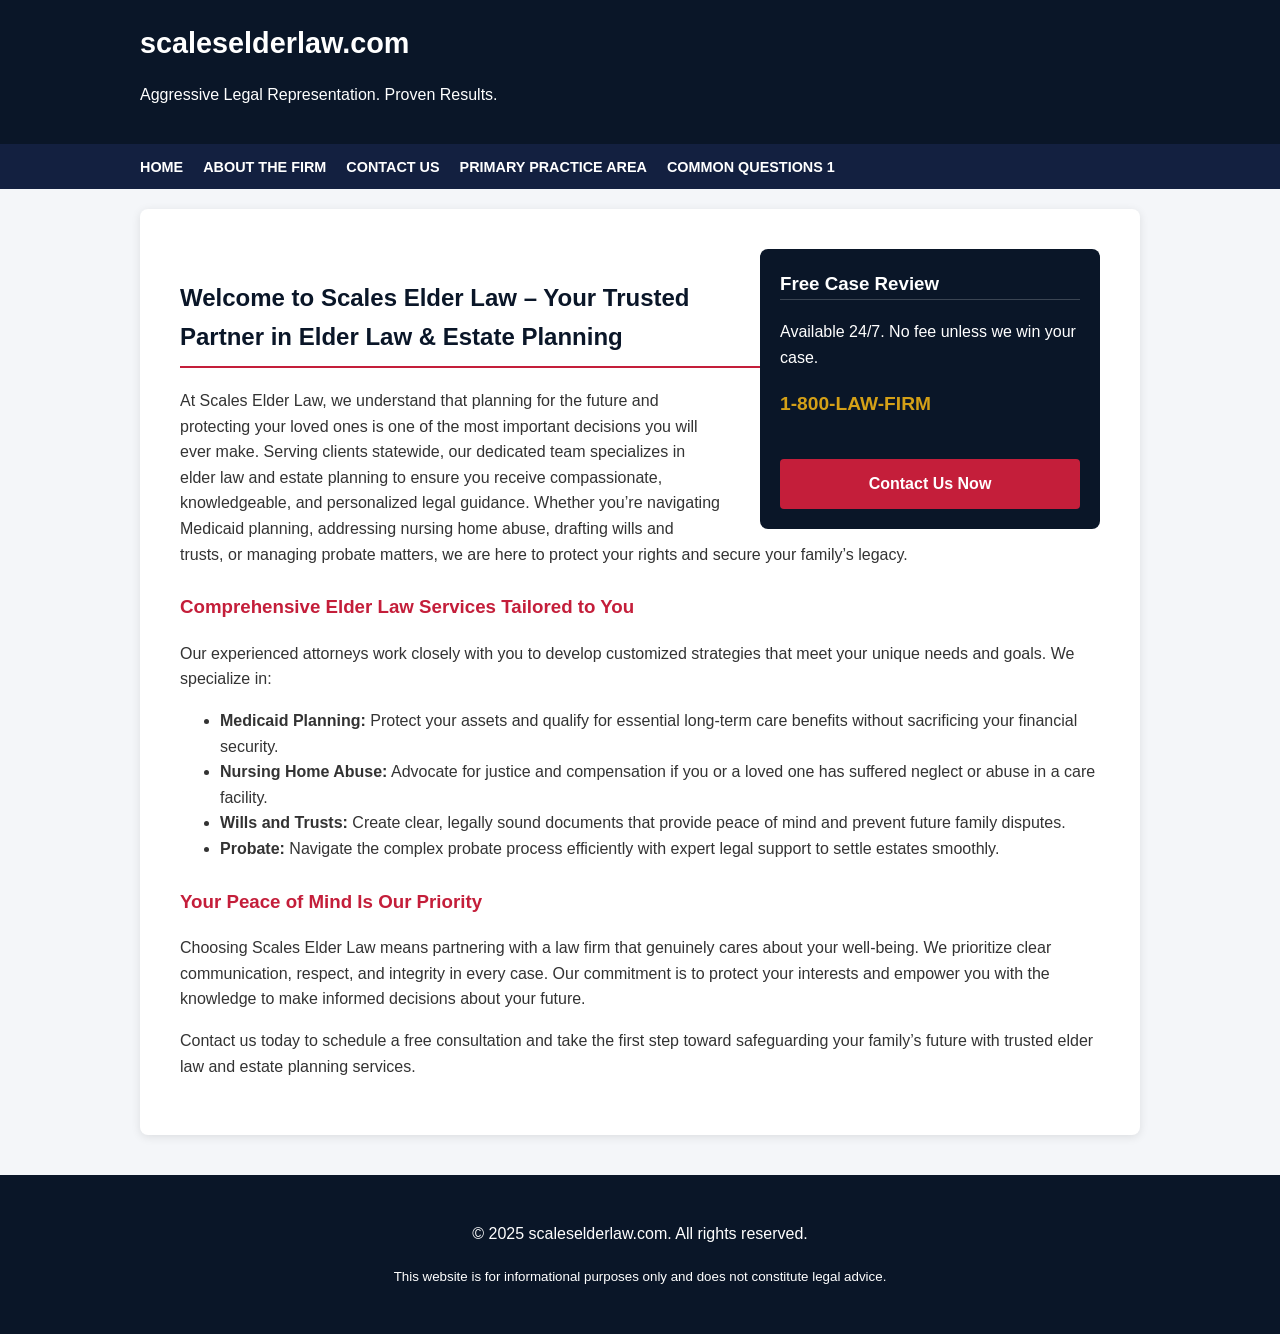
<file: index.html>
<!DOCTYPE html>
<html lang="en">
<head>
    <meta charset="UTF-8">
    <meta name="viewport" content="width=device-width, initial-scale=1.0">
    <title>Home | scaleselderlaw.com</title>
    <link rel="stylesheet" href="css/style.css">
</head>
<body>
    <header>
        <div class="container">
            <h1>scaleselderlaw.com</h1>
            <p>Aggressive Legal Representation. Proven Results.</p>
        </div>
    </header>
    <nav>
        <div class="container">
            <a href="index.html">Home</a><a href="about.html">About the Firm</a><a href="contact.html">Contact Us</a><a href="practice-area-1.html">Primary Practice Area</a><a href="faq-1.html">Common Questions 1</a>
        </div>
    </nav>
    <div class="container">
        <main>
            <div class="sidebar">
                <h3>Free Case Review</h3>
                <p>Available 24/7. No fee unless we win your case.</p>
                <p style="font-size: 1.2rem; font-weight: bold; color: #d4a017;">1-800-LAW-FIRM</p>
                <a href="contact.html" class="btn">Contact Us Now</a>
            </div>
            <h2>Welcome to Scales Elder Law – Your Trusted Partner in Elder Law & Estate Planning</h2>
<p>At Scales Elder Law, we understand that planning for the future and protecting your loved ones is one of the most important decisions you will ever make. Serving clients statewide, our dedicated team specializes in elder law and estate planning to ensure you receive compassionate, knowledgeable, and personalized legal guidance. Whether you’re navigating Medicaid planning, addressing nursing home abuse, drafting wills and trusts, or managing probate matters, we are here to protect your rights and secure your family’s legacy.</p>

<h3>Comprehensive Elder Law Services Tailored to You</h3>
<p>Our experienced attorneys work closely with you to develop customized strategies that meet your unique needs and goals. We specialize in:</p>
<ul>
  <li><strong>Medicaid Planning:</strong> Protect your assets and qualify for essential long-term care benefits without sacrificing your financial security.</li>
  <li><strong>Nursing Home Abuse:</strong> Advocate for justice and compensation if you or a loved one has suffered neglect or abuse in a care facility.</li>
  <li><strong>Wills and Trusts:</strong> Create clear, legally sound documents that provide peace of mind and prevent future family disputes.</li>
  <li><strong>Probate:</strong> Navigate the complex probate process efficiently with expert legal support to settle estates smoothly.</li>
</ul>

<h3>Your Peace of Mind Is Our Priority</h3>
<p>Choosing Scales Elder Law means partnering with a law firm that genuinely cares about your well-being. We prioritize clear communication, respect, and integrity in every case. Our commitment is to protect your interests and empower you with the knowledge to make informed decisions about your future.</p>

<p>Contact us today to schedule a free consultation and take the first step toward safeguarding your family’s future with trusted elder law and estate planning services.</p>
            <div style="clear: both;"></div>
        </main>
    </div>
    <footer>
        <div class="container">
            <p>&copy; 2025 scaleselderlaw.com. All rights reserved.</p>
            <p><small>This website is for informational purposes only and does not constitute legal advice.</small></p>
        </div>
    </footer>
</body>
</html>
</file>
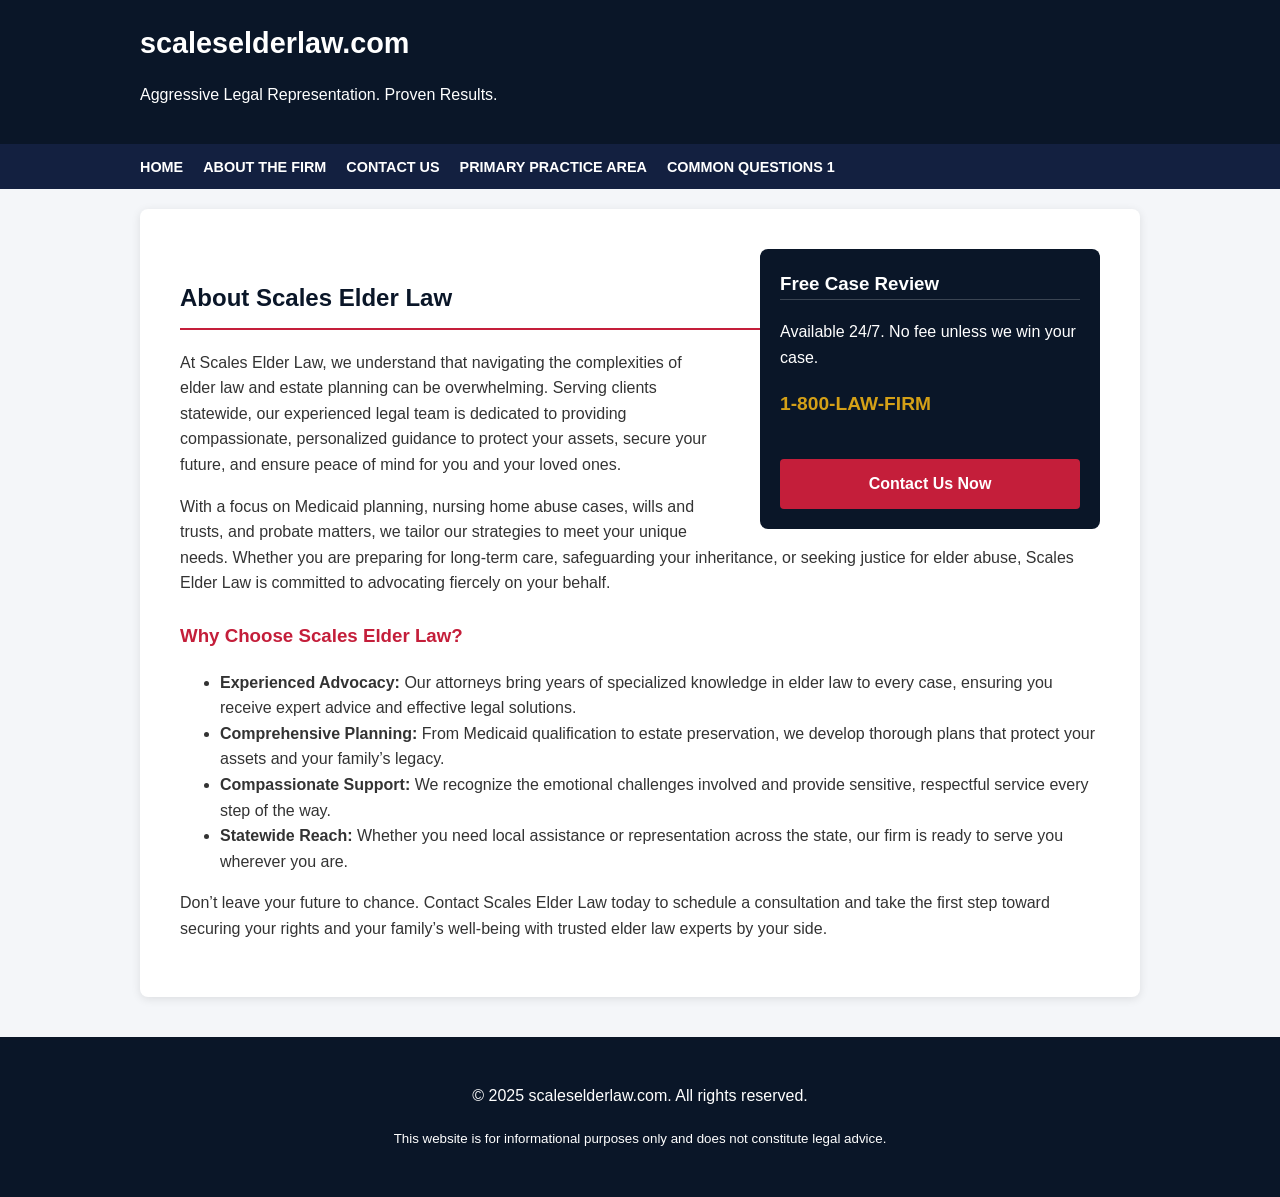
<file: about.html>
<!DOCTYPE html>
<html lang="en">
<head>
    <meta charset="UTF-8">
    <meta name="viewport" content="width=device-width, initial-scale=1.0">
    <title>About the Firm | scaleselderlaw.com</title>
    <link rel="stylesheet" href="css/style.css">
</head>
<body>
    <header>
        <div class="container">
            <h1>scaleselderlaw.com</h1>
            <p>Aggressive Legal Representation. Proven Results.</p>
        </div>
    </header>
    <nav>
        <div class="container">
            <a href="index.html">Home</a><a href="about.html">About the Firm</a><a href="contact.html">Contact Us</a><a href="practice-area-1.html">Primary Practice Area</a><a href="faq-1.html">Common Questions 1</a>
        </div>
    </nav>
    <div class="container">
        <main>
            <div class="sidebar">
                <h3>Free Case Review</h3>
                <p>Available 24/7. No fee unless we win your case.</p>
                <p style="font-size: 1.2rem; font-weight: bold; color: #d4a017;">1-800-LAW-FIRM</p>
                <a href="contact.html" class="btn">Contact Us Now</a>
            </div>
            <h2>About Scales Elder Law</h2>
<p>At Scales Elder Law, we understand that navigating the complexities of elder law and estate planning can be overwhelming. Serving clients statewide, our experienced legal team is dedicated to providing compassionate, personalized guidance to protect your assets, secure your future, and ensure peace of mind for you and your loved ones.</p>
<p>With a focus on Medicaid planning, nursing home abuse cases, wills and trusts, and probate matters, we tailor our strategies to meet your unique needs. Whether you are preparing for long-term care, safeguarding your inheritance, or seeking justice for elder abuse, Scales Elder Law is committed to advocating fiercely on your behalf.</p>
<h3>Why Choose Scales Elder Law?</h3>
<ul>
  <li><strong>Experienced Advocacy:</strong> Our attorneys bring years of specialized knowledge in elder law to every case, ensuring you receive expert advice and effective legal solutions.</li>
  <li><strong>Comprehensive Planning:</strong> From Medicaid qualification to estate preservation, we develop thorough plans that protect your assets and your family’s legacy.</li>
  <li><strong>Compassionate Support:</strong> We recognize the emotional challenges involved and provide sensitive, respectful service every step of the way.</li>
  <li><strong>Statewide Reach:</strong> Whether you need local assistance or representation across the state, our firm is ready to serve you wherever you are.</li>
</ul>
<p>Don’t leave your future to chance. Contact Scales Elder Law today to schedule a consultation and take the first step toward securing your rights and your family’s well-being with trusted elder law experts by your side.</p>
            <div style="clear: both;"></div>
        </main>
    </div>
    <footer>
        <div class="container">
            <p>&copy; 2025 scaleselderlaw.com. All rights reserved.</p>
            <p><small>This website is for informational purposes only and does not constitute legal advice.</small></p>
        </div>
    </footer>
</body>
</html>
</file>
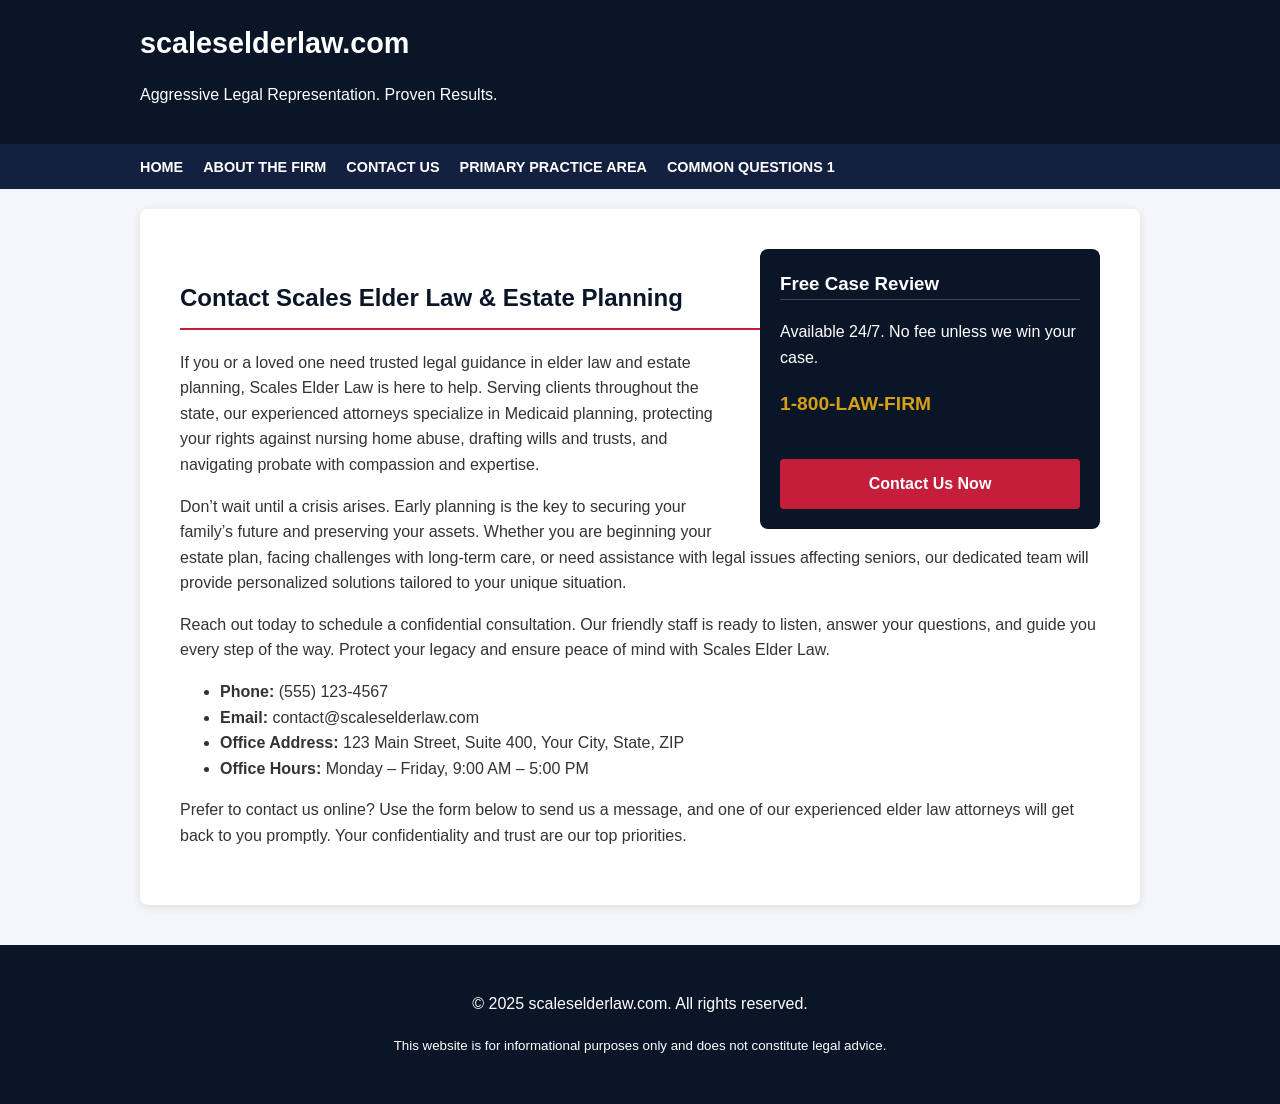
<file: contact.html>
<!DOCTYPE html>
<html lang="en">
<head>
    <meta charset="UTF-8">
    <meta name="viewport" content="width=device-width, initial-scale=1.0">
    <title>Contact Us | scaleselderlaw.com</title>
    <link rel="stylesheet" href="css/style.css">
</head>
<body>
    <header>
        <div class="container">
            <h1>scaleselderlaw.com</h1>
            <p>Aggressive Legal Representation. Proven Results.</p>
        </div>
    </header>
    <nav>
        <div class="container">
            <a href="index.html">Home</a><a href="about.html">About the Firm</a><a href="contact.html">Contact Us</a><a href="practice-area-1.html">Primary Practice Area</a><a href="faq-1.html">Common Questions 1</a>
        </div>
    </nav>
    <div class="container">
        <main>
            <div class="sidebar">
                <h3>Free Case Review</h3>
                <p>Available 24/7. No fee unless we win your case.</p>
                <p style="font-size: 1.2rem; font-weight: bold; color: #d4a017;">1-800-LAW-FIRM</p>
                <a href="contact.html" class="btn">Contact Us Now</a>
            </div>
            <h2>Contact Scales Elder Law & Estate Planning</h2>
<p>If you or a loved one need trusted legal guidance in elder law and estate planning, Scales Elder Law is here to help. Serving clients throughout the state, our experienced attorneys specialize in Medicaid planning, protecting your rights against nursing home abuse, drafting wills and trusts, and navigating probate with compassion and expertise.</p>
<p>Don’t wait until a crisis arises. Early planning is the key to securing your family’s future and preserving your assets. Whether you are beginning your estate plan, facing challenges with long-term care, or need assistance with legal issues affecting seniors, our dedicated team will provide personalized solutions tailored to your unique situation.</p>
<p>Reach out today to schedule a confidential consultation. Our friendly staff is ready to listen, answer your questions, and guide you every step of the way. Protect your legacy and ensure peace of mind with Scales Elder Law.</p>
<ul>
  <li><strong>Phone:</strong> (555) 123-4567</li>
  <li><strong>Email:</strong> contact@scaleselderlaw.com</li>
  <li><strong>Office Address:</strong> 123 Main Street, Suite 400, Your City, State, ZIP</li>
  <li><strong>Office Hours:</strong> Monday – Friday, 9:00 AM – 5:00 PM</li>
</ul>
<p>Prefer to contact us online? Use the form below to send us a message, and one of our experienced elder law attorneys will get back to you promptly. Your confidentiality and trust are our top priorities.</p>
            <div style="clear: both;"></div>
        </main>
    </div>
    <footer>
        <div class="container">
            <p>&copy; 2025 scaleselderlaw.com. All rights reserved.</p>
            <p><small>This website is for informational purposes only and does not constitute legal advice.</small></p>
        </div>
    </footer>
</body>
</html>
</file>
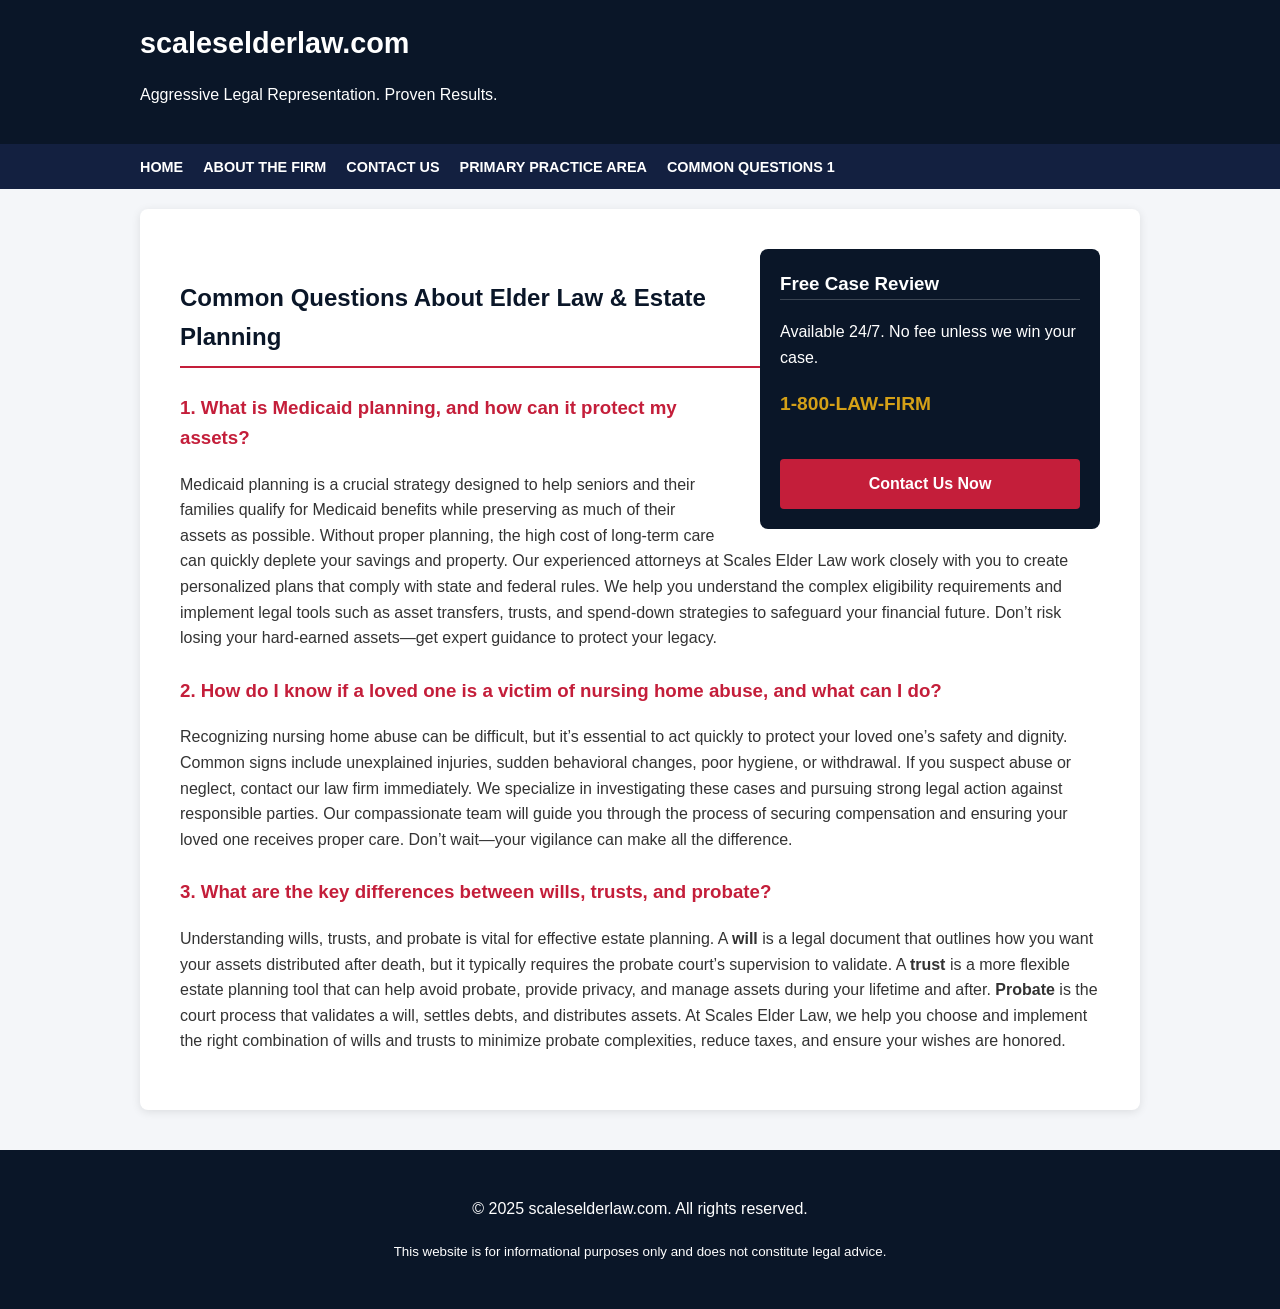
<file: faq-1.html>
<!DOCTYPE html>
<html lang="en">
<head>
    <meta charset="UTF-8">
    <meta name="viewport" content="width=device-width, initial-scale=1.0">
    <title>Common Questions 1 | scaleselderlaw.com</title>
    <link rel="stylesheet" href="css/style.css">
</head>
<body>
    <header>
        <div class="container">
            <h1>scaleselderlaw.com</h1>
            <p>Aggressive Legal Representation. Proven Results.</p>
        </div>
    </header>
    <nav>
        <div class="container">
            <a href="index.html">Home</a><a href="about.html">About the Firm</a><a href="contact.html">Contact Us</a><a href="practice-area-1.html">Primary Practice Area</a><a href="faq-1.html">Common Questions 1</a>
        </div>
    </nav>
    <div class="container">
        <main>
            <div class="sidebar">
                <h3>Free Case Review</h3>
                <p>Available 24/7. No fee unless we win your case.</p>
                <p style="font-size: 1.2rem; font-weight: bold; color: #d4a017;">1-800-LAW-FIRM</p>
                <a href="contact.html" class="btn">Contact Us Now</a>
            </div>
            <h2>Common Questions About Elder Law & Estate Planning</h2>

<h3>1. What is Medicaid planning, and how can it protect my assets?</h3>
<p>Medicaid planning is a crucial strategy designed to help seniors and their families qualify for Medicaid benefits while preserving as much of their assets as possible. Without proper planning, the high cost of long-term care can quickly deplete your savings and property. Our experienced attorneys at Scales Elder Law work closely with you to create personalized plans that comply with state and federal rules. We help you understand the complex eligibility requirements and implement legal tools such as asset transfers, trusts, and spend-down strategies to safeguard your financial future. Don’t risk losing your hard-earned assets—get expert guidance to protect your legacy.</p>

<h3>2. How do I know if a loved one is a victim of nursing home abuse, and what can I do?</h3>
<p>Recognizing nursing home abuse can be difficult, but it’s essential to act quickly to protect your loved one’s safety and dignity. Common signs include unexplained injuries, sudden behavioral changes, poor hygiene, or withdrawal. If you suspect abuse or neglect, contact our law firm immediately. We specialize in investigating these cases and pursuing strong legal action against responsible parties. Our compassionate team will guide you through the process of securing compensation and ensuring your loved one receives proper care. Don’t wait—your vigilance can make all the difference.</p>

<h3>3. What are the key differences between wills, trusts, and probate?</h3>
<p>Understanding wills, trusts, and probate is vital for effective estate planning. A <strong>will</strong> is a legal document that outlines how you want your assets distributed after death, but it typically requires the probate court’s supervision to validate. A <strong>trust</strong> is a more flexible estate planning tool that can help avoid probate, provide privacy, and manage assets during your lifetime and after. <strong>Probate</strong> is the court process that validates a will, settles debts, and distributes assets. At Scales Elder Law, we help you choose and implement the right combination of wills and trusts to minimize probate complexities, reduce taxes, and ensure your wishes are honored.</p>
            <div style="clear: both;"></div>
        </main>
    </div>
    <footer>
        <div class="container">
            <p>&copy; 2025 scaleselderlaw.com. All rights reserved.</p>
            <p><small>This website is for informational purposes only and does not constitute legal advice.</small></p>
        </div>
    </footer>
</body>
</html>
</file>
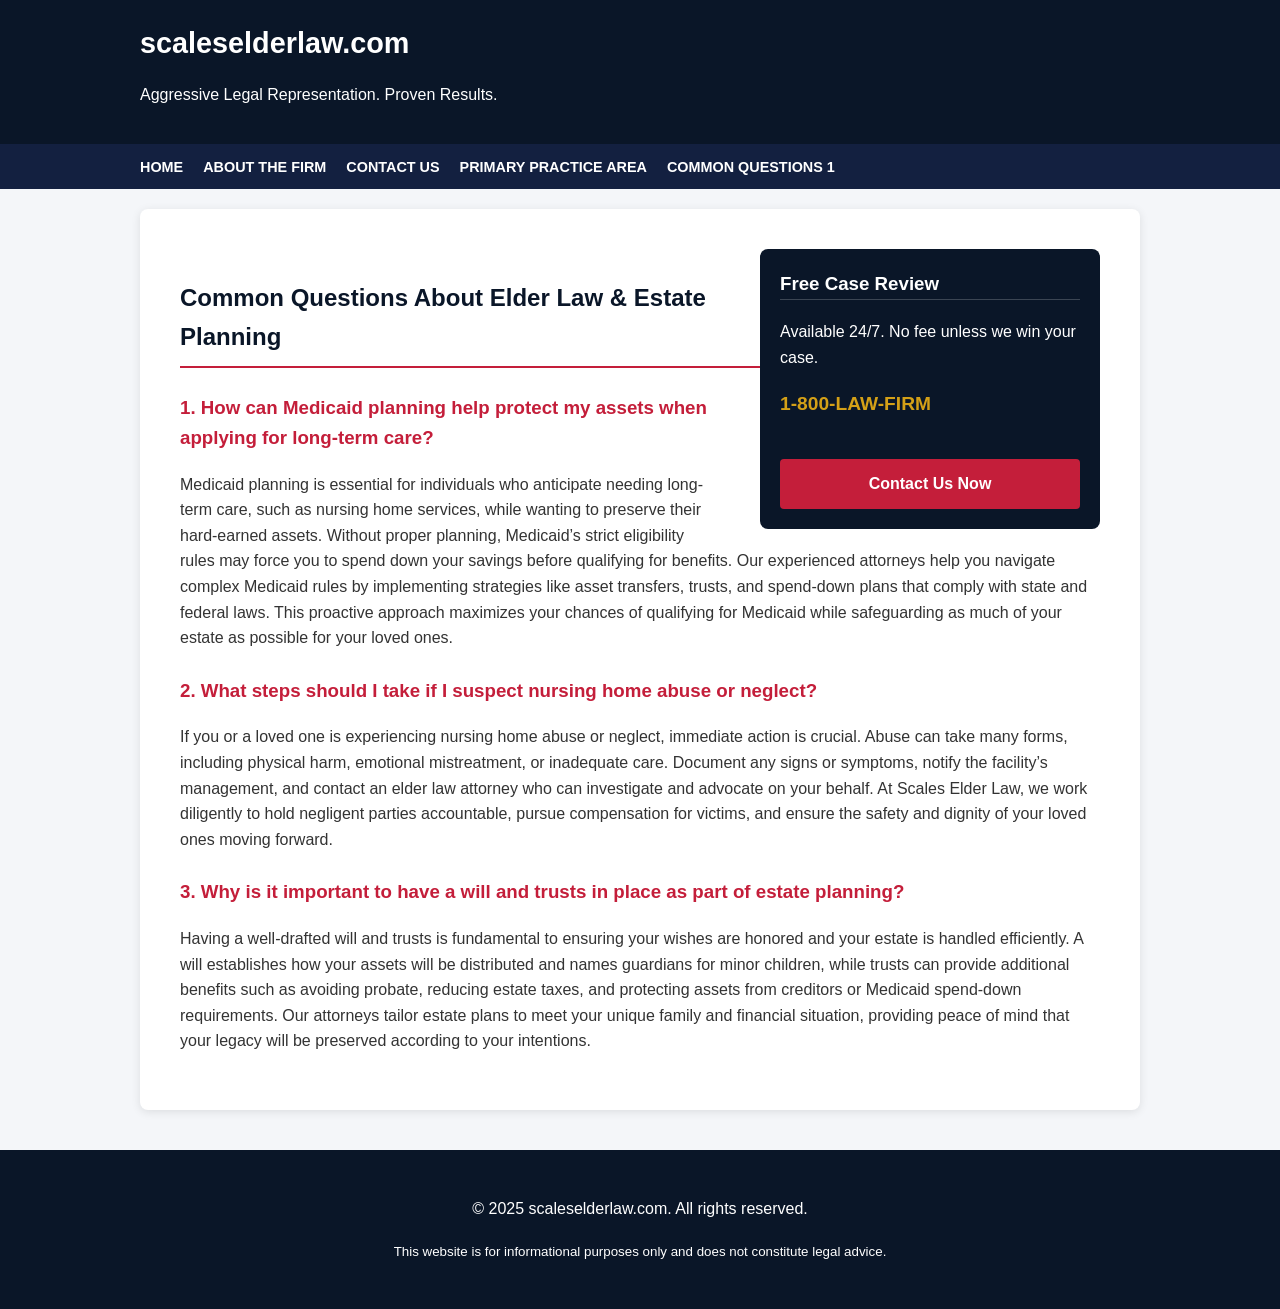
<file: faq-2.html>
<!DOCTYPE html>
<html lang="en">
<head>
    <meta charset="UTF-8">
    <meta name="viewport" content="width=device-width, initial-scale=1.0">
    <title>Common Questions 2 | scaleselderlaw.com</title>
    <link rel="stylesheet" href="css/style.css">
</head>
<body>
    <header>
        <div class="container">
            <h1>scaleselderlaw.com</h1>
            <p>Aggressive Legal Representation. Proven Results.</p>
        </div>
    </header>
    <nav>
        <div class="container">
            <a href="index.html">Home</a><a href="about.html">About the Firm</a><a href="contact.html">Contact Us</a><a href="practice-area-1.html">Primary Practice Area</a><a href="faq-1.html">Common Questions 1</a>
        </div>
    </nav>
    <div class="container">
        <main>
            <div class="sidebar">
                <h3>Free Case Review</h3>
                <p>Available 24/7. No fee unless we win your case.</p>
                <p style="font-size: 1.2rem; font-weight: bold; color: #d4a017;">1-800-LAW-FIRM</p>
                <a href="contact.html" class="btn">Contact Us Now</a>
            </div>
            <h2>Common Questions About Elder Law & Estate Planning</h2>

<h3>1. How can Medicaid planning help protect my assets when applying for long-term care?</h3>
<p>Medicaid planning is essential for individuals who anticipate needing long-term care, such as nursing home services, while wanting to preserve their hard-earned assets. Without proper planning, Medicaid’s strict eligibility rules may force you to spend down your savings before qualifying for benefits. Our experienced attorneys help you navigate complex Medicaid rules by implementing strategies like asset transfers, trusts, and spend-down plans that comply with state and federal laws. This proactive approach maximizes your chances of qualifying for Medicaid while safeguarding as much of your estate as possible for your loved ones.</p>

<h3>2. What steps should I take if I suspect nursing home abuse or neglect?</h3>
<p>If you or a loved one is experiencing nursing home abuse or neglect, immediate action is crucial. Abuse can take many forms, including physical harm, emotional mistreatment, or inadequate care. Document any signs or symptoms, notify the facility’s management, and contact an elder law attorney who can investigate and advocate on your behalf. At Scales Elder Law, we work diligently to hold negligent parties accountable, pursue compensation for victims, and ensure the safety and dignity of your loved ones moving forward.</p>

<h3>3. Why is it important to have a will and trusts in place as part of estate planning?</h3>
<p>Having a well-drafted will and trusts is fundamental to ensuring your wishes are honored and your estate is handled efficiently. A will establishes how your assets will be distributed and names guardians for minor children, while trusts can provide additional benefits such as avoiding probate, reducing estate taxes, and protecting assets from creditors or Medicaid spend-down requirements. Our attorneys tailor estate plans to meet your unique family and financial situation, providing peace of mind that your legacy will be preserved according to your intentions.</p>
            <div style="clear: both;"></div>
        </main>
    </div>
    <footer>
        <div class="container">
            <p>&copy; 2025 scaleselderlaw.com. All rights reserved.</p>
            <p><small>This website is for informational purposes only and does not constitute legal advice.</small></p>
        </div>
    </footer>
</body>
</html>
</file>
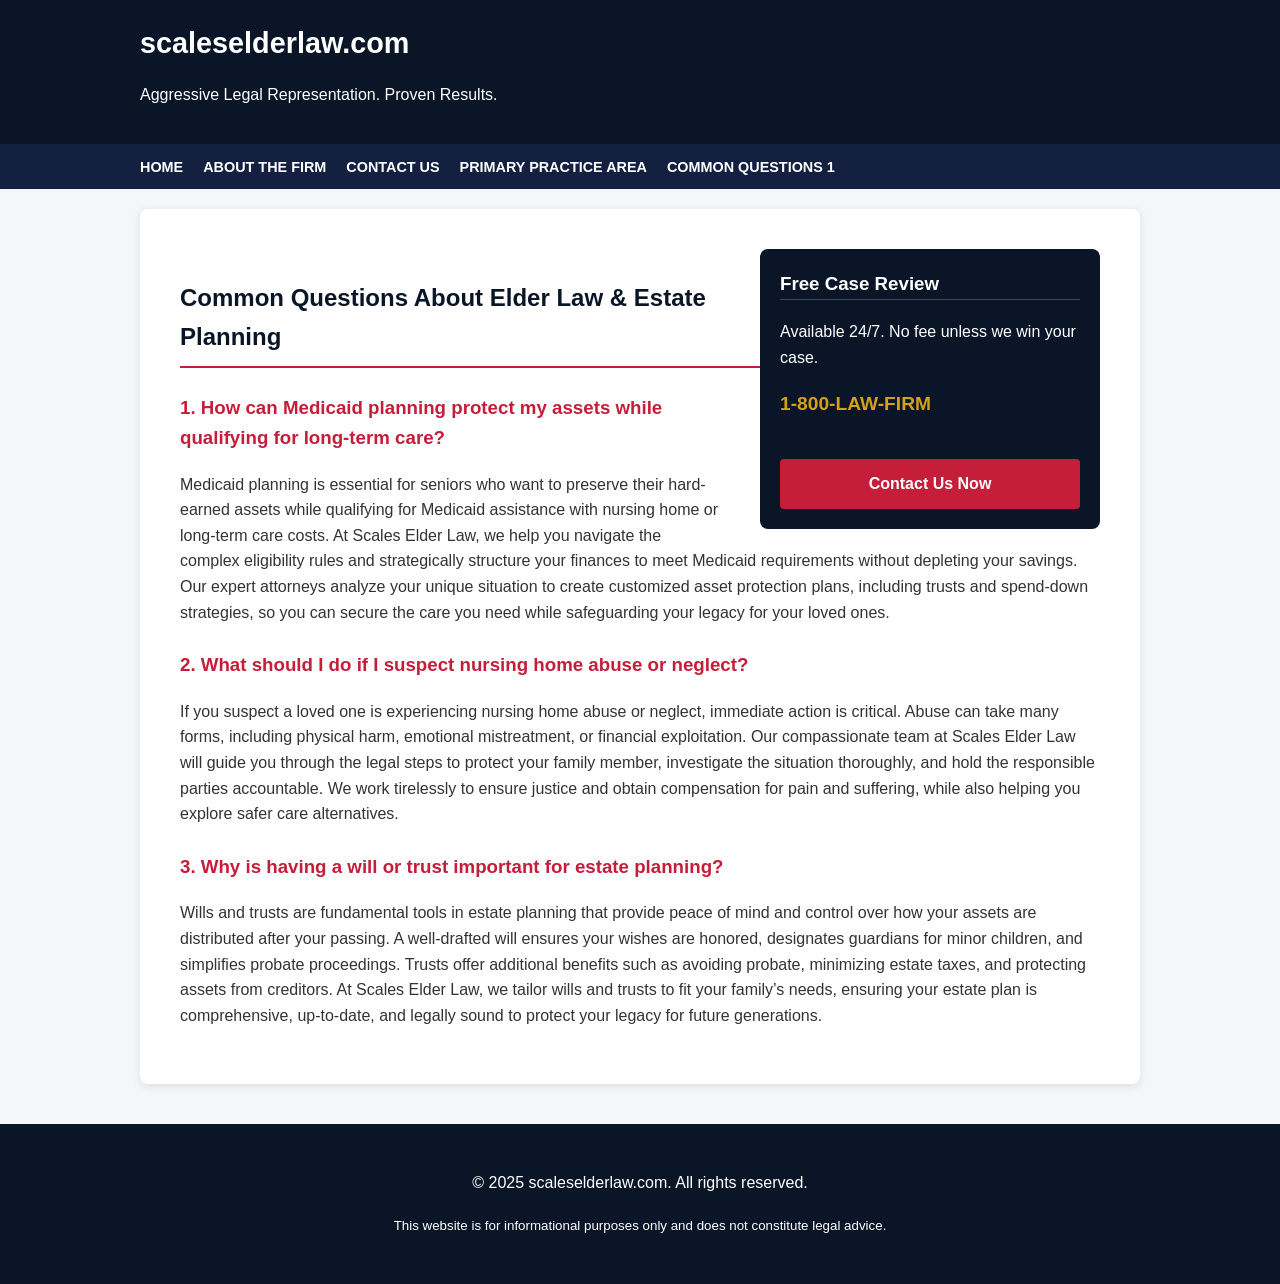
<file: faq-3.html>
<!DOCTYPE html>
<html lang="en">
<head>
    <meta charset="UTF-8">
    <meta name="viewport" content="width=device-width, initial-scale=1.0">
    <title>Common Questions 3 | scaleselderlaw.com</title>
    <link rel="stylesheet" href="css/style.css">
</head>
<body>
    <header>
        <div class="container">
            <h1>scaleselderlaw.com</h1>
            <p>Aggressive Legal Representation. Proven Results.</p>
        </div>
    </header>
    <nav>
        <div class="container">
            <a href="index.html">Home</a><a href="about.html">About the Firm</a><a href="contact.html">Contact Us</a><a href="practice-area-1.html">Primary Practice Area</a><a href="faq-1.html">Common Questions 1</a>
        </div>
    </nav>
    <div class="container">
        <main>
            <div class="sidebar">
                <h3>Free Case Review</h3>
                <p>Available 24/7. No fee unless we win your case.</p>
                <p style="font-size: 1.2rem; font-weight: bold; color: #d4a017;">1-800-LAW-FIRM</p>
                <a href="contact.html" class="btn">Contact Us Now</a>
            </div>
            <h2>Common Questions About Elder Law & Estate Planning</h2>

<h3>1. How can Medicaid planning protect my assets while qualifying for long-term care?</h3>
<p>Medicaid planning is essential for seniors who want to preserve their hard-earned assets while qualifying for Medicaid assistance with nursing home or long-term care costs. At Scales Elder Law, we help you navigate the complex eligibility rules and strategically structure your finances to meet Medicaid requirements without depleting your savings. Our expert attorneys analyze your unique situation to create customized asset protection plans, including trusts and spend-down strategies, so you can secure the care you need while safeguarding your legacy for your loved ones.</p>

<h3>2. What should I do if I suspect nursing home abuse or neglect?</h3>
<p>If you suspect a loved one is experiencing nursing home abuse or neglect, immediate action is critical. Abuse can take many forms, including physical harm, emotional mistreatment, or financial exploitation. Our compassionate team at Scales Elder Law will guide you through the legal steps to protect your family member, investigate the situation thoroughly, and hold the responsible parties accountable. We work tirelessly to ensure justice and obtain compensation for pain and suffering, while also helping you explore safer care alternatives.</p>

<h3>3. Why is having a will or trust important for estate planning?</h3>
<p>Wills and trusts are fundamental tools in estate planning that provide peace of mind and control over how your assets are distributed after your passing. A well-drafted will ensures your wishes are honored, designates guardians for minor children, and simplifies probate proceedings. Trusts offer additional benefits such as avoiding probate, minimizing estate taxes, and protecting assets from creditors. At Scales Elder Law, we tailor wills and trusts to fit your family’s needs, ensuring your estate plan is comprehensive, up-to-date, and legally sound to protect your legacy for future generations.</p>
            <div style="clear: both;"></div>
        </main>
    </div>
    <footer>
        <div class="container">
            <p>&copy; 2025 scaleselderlaw.com. All rights reserved.</p>
            <p><small>This website is for informational purposes only and does not constitute legal advice.</small></p>
        </div>
    </footer>
</body>
</html>
</file>
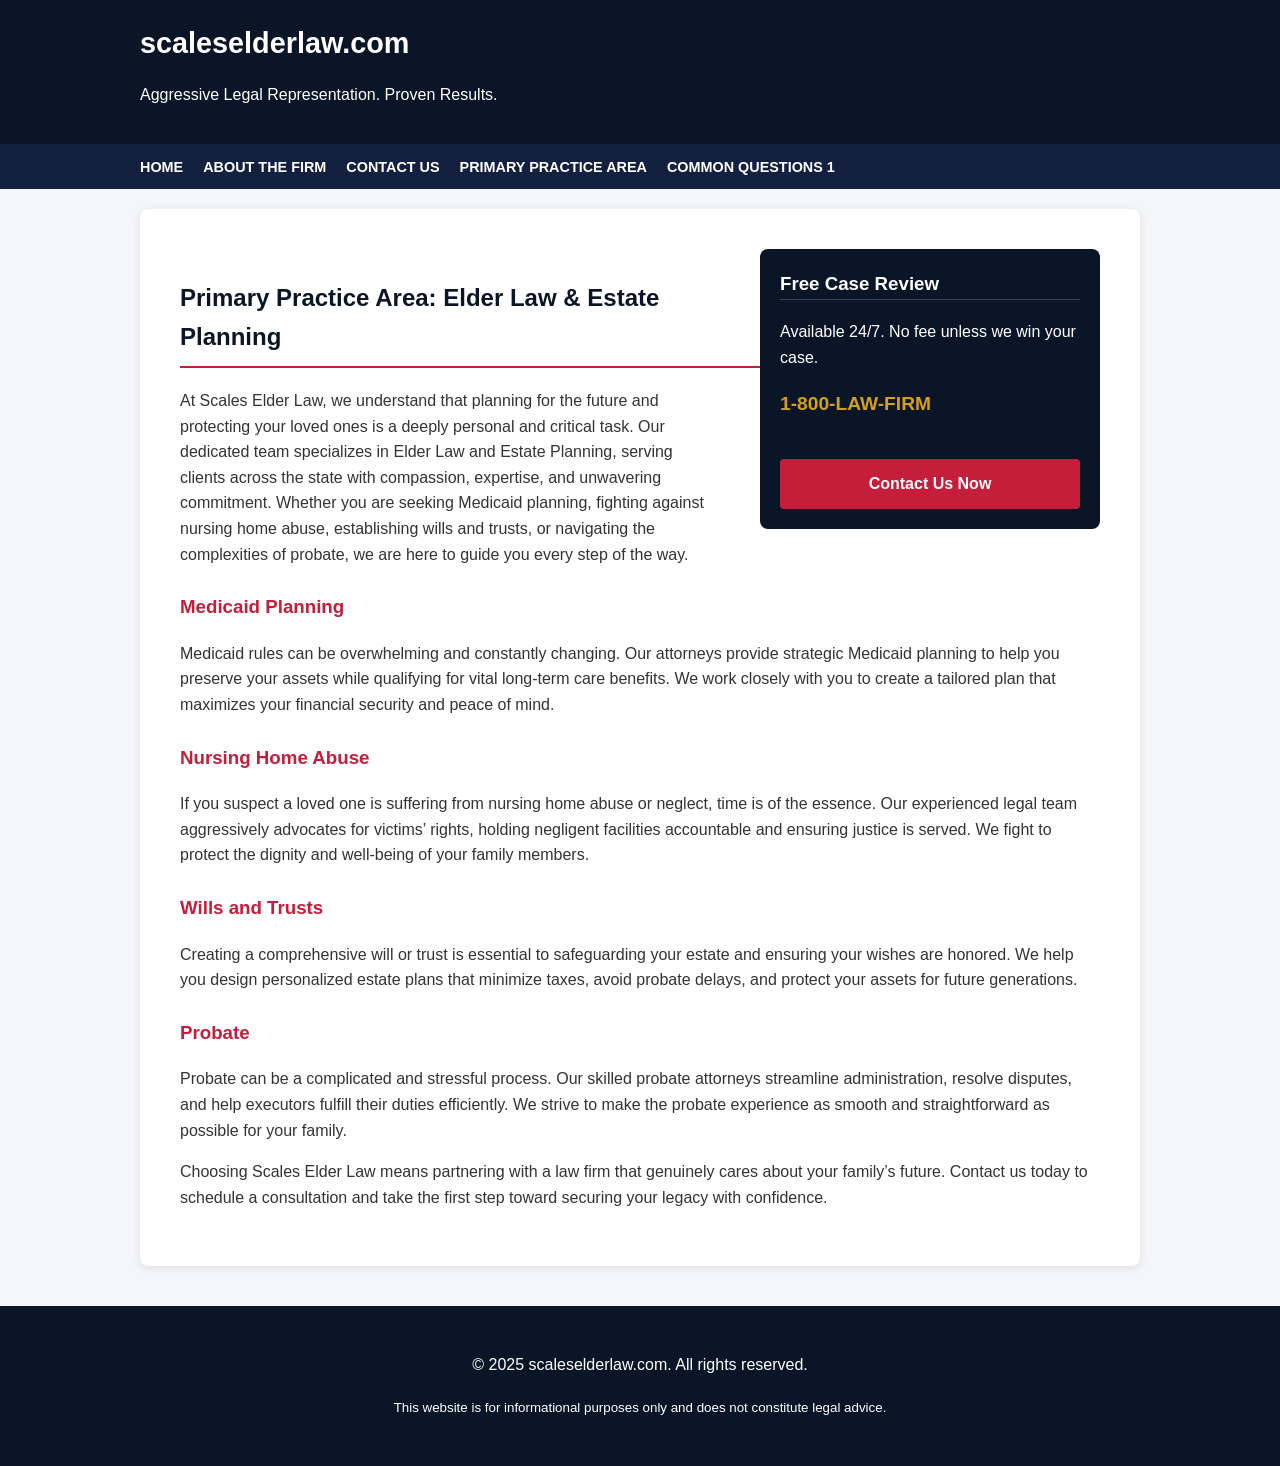
<file: practice-area-1.html>
<!DOCTYPE html>
<html lang="en">
<head>
    <meta charset="UTF-8">
    <meta name="viewport" content="width=device-width, initial-scale=1.0">
    <title>Primary Practice Area | scaleselderlaw.com</title>
    <link rel="stylesheet" href="css/style.css">
</head>
<body>
    <header>
        <div class="container">
            <h1>scaleselderlaw.com</h1>
            <p>Aggressive Legal Representation. Proven Results.</p>
        </div>
    </header>
    <nav>
        <div class="container">
            <a href="index.html">Home</a><a href="about.html">About the Firm</a><a href="contact.html">Contact Us</a><a href="practice-area-1.html">Primary Practice Area</a><a href="faq-1.html">Common Questions 1</a>
        </div>
    </nav>
    <div class="container">
        <main>
            <div class="sidebar">
                <h3>Free Case Review</h3>
                <p>Available 24/7. No fee unless we win your case.</p>
                <p style="font-size: 1.2rem; font-weight: bold; color: #d4a017;">1-800-LAW-FIRM</p>
                <a href="contact.html" class="btn">Contact Us Now</a>
            </div>
            <h2>Primary Practice Area: Elder Law & Estate Planning</h2>
<p>At Scales Elder Law, we understand that planning for the future and protecting your loved ones is a deeply personal and critical task. Our dedicated team specializes in Elder Law and Estate Planning, serving clients across the state with compassion, expertise, and unwavering commitment. Whether you are seeking Medicaid planning, fighting against nursing home abuse, establishing wills and trusts, or navigating the complexities of probate, we are here to guide you every step of the way.</p>
<h3>Medicaid Planning</h3>
<p>Medicaid rules can be overwhelming and constantly changing. Our attorneys provide strategic Medicaid planning to help you preserve your assets while qualifying for vital long-term care benefits. We work closely with you to create a tailored plan that maximizes your financial security and peace of mind.</p>
<h3>Nursing Home Abuse</h3>
<p>If you suspect a loved one is suffering from nursing home abuse or neglect, time is of the essence. Our experienced legal team aggressively advocates for victims’ rights, holding negligent facilities accountable and ensuring justice is served. We fight to protect the dignity and well-being of your family members.</p>
<h3>Wills and Trusts</h3>
<p>Creating a comprehensive will or trust is essential to safeguarding your estate and ensuring your wishes are honored. We help you design personalized estate plans that minimize taxes, avoid probate delays, and protect your assets for future generations.</p>
<h3>Probate</h3>
<p>Probate can be a complicated and stressful process. Our skilled probate attorneys streamline administration, resolve disputes, and help executors fulfill their duties efficiently. We strive to make the probate experience as smooth and straightforward as possible for your family.</p>
<p>Choosing Scales Elder Law means partnering with a law firm that genuinely cares about your family’s future. Contact us today to schedule a consultation and take the first step toward securing your legacy with confidence.</p>
            <div style="clear: both;"></div>
        </main>
    </div>
    <footer>
        <div class="container">
            <p>&copy; 2025 scaleselderlaw.com. All rights reserved.</p>
            <p><small>This website is for informational purposes only and does not constitute legal advice.</small></p>
        </div>
    </footer>
</body>
</html>
</file>
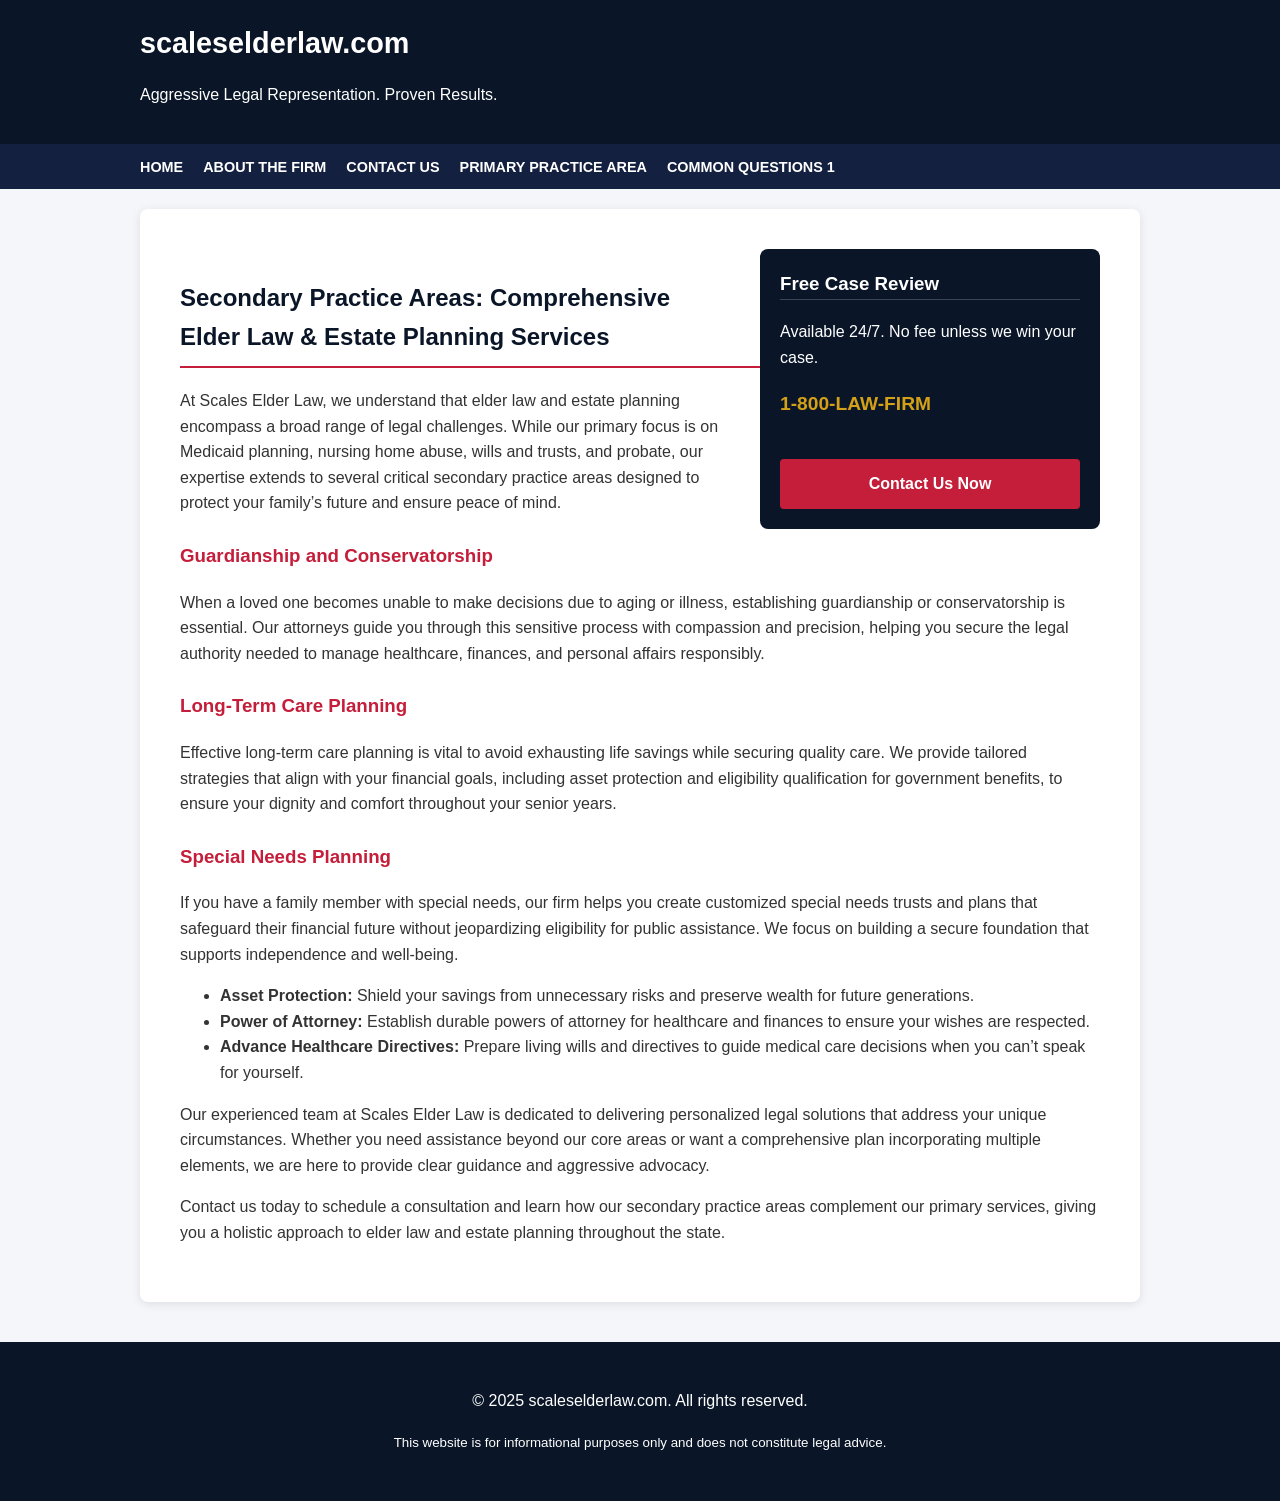
<file: practice-area-2.html>
<!DOCTYPE html>
<html lang="en">
<head>
    <meta charset="UTF-8">
    <meta name="viewport" content="width=device-width, initial-scale=1.0">
    <title>Secondary Practice Area | scaleselderlaw.com</title>
    <link rel="stylesheet" href="css/style.css">
</head>
<body>
    <header>
        <div class="container">
            <h1>scaleselderlaw.com</h1>
            <p>Aggressive Legal Representation. Proven Results.</p>
        </div>
    </header>
    <nav>
        <div class="container">
            <a href="index.html">Home</a><a href="about.html">About the Firm</a><a href="contact.html">Contact Us</a><a href="practice-area-1.html">Primary Practice Area</a><a href="faq-1.html">Common Questions 1</a>
        </div>
    </nav>
    <div class="container">
        <main>
            <div class="sidebar">
                <h3>Free Case Review</h3>
                <p>Available 24/7. No fee unless we win your case.</p>
                <p style="font-size: 1.2rem; font-weight: bold; color: #d4a017;">1-800-LAW-FIRM</p>
                <a href="contact.html" class="btn">Contact Us Now</a>
            </div>
            <h2>Secondary Practice Areas: Comprehensive Elder Law & Estate Planning Services</h2>
<p>At Scales Elder Law, we understand that elder law and estate planning encompass a broad range of legal challenges. While our primary focus is on Medicaid planning, nursing home abuse, wills and trusts, and probate, our expertise extends to several critical secondary practice areas designed to protect your family’s future and ensure peace of mind.</p>
<h3>Guardianship and Conservatorship</h3>
<p>When a loved one becomes unable to make decisions due to aging or illness, establishing guardianship or conservatorship is essential. Our attorneys guide you through this sensitive process with compassion and precision, helping you secure the legal authority needed to manage healthcare, finances, and personal affairs responsibly.</p>
<h3>Long-Term Care Planning</h3>
<p>Effective long-term care planning is vital to avoid exhausting life savings while securing quality care. We provide tailored strategies that align with your financial goals, including asset protection and eligibility qualification for government benefits, to ensure your dignity and comfort throughout your senior years.</p>
<h3>Special Needs Planning</h3>
<p>If you have a family member with special needs, our firm helps you create customized special needs trusts and plans that safeguard their financial future without jeopardizing eligibility for public assistance. We focus on building a secure foundation that supports independence and well-being.</p>
<ul>
  <li><strong>Asset Protection:</strong> Shield your savings from unnecessary risks and preserve wealth for future generations.</li>
  <li><strong>Power of Attorney:</strong> Establish durable powers of attorney for healthcare and finances to ensure your wishes are respected.</li>
  <li><strong>Advance Healthcare Directives:</strong> Prepare living wills and directives to guide medical care decisions when you can’t speak for yourself.</li>
</ul>
<p>Our experienced team at Scales Elder Law is dedicated to delivering personalized legal solutions that address your unique circumstances. Whether you need assistance beyond our core areas or want a comprehensive plan incorporating multiple elements, we are here to provide clear guidance and aggressive advocacy.</p>
<p>Contact us today to schedule a consultation and learn how our secondary practice areas complement our primary services, giving you a holistic approach to elder law and estate planning throughout the state.</p>
            <div style="clear: both;"></div>
        </main>
    </div>
    <footer>
        <div class="container">
            <p>&copy; 2025 scaleselderlaw.com. All rights reserved.</p>
            <p><small>This website is for informational purposes only and does not constitute legal advice.</small></p>
        </div>
    </footer>
</body>
</html>
</file>
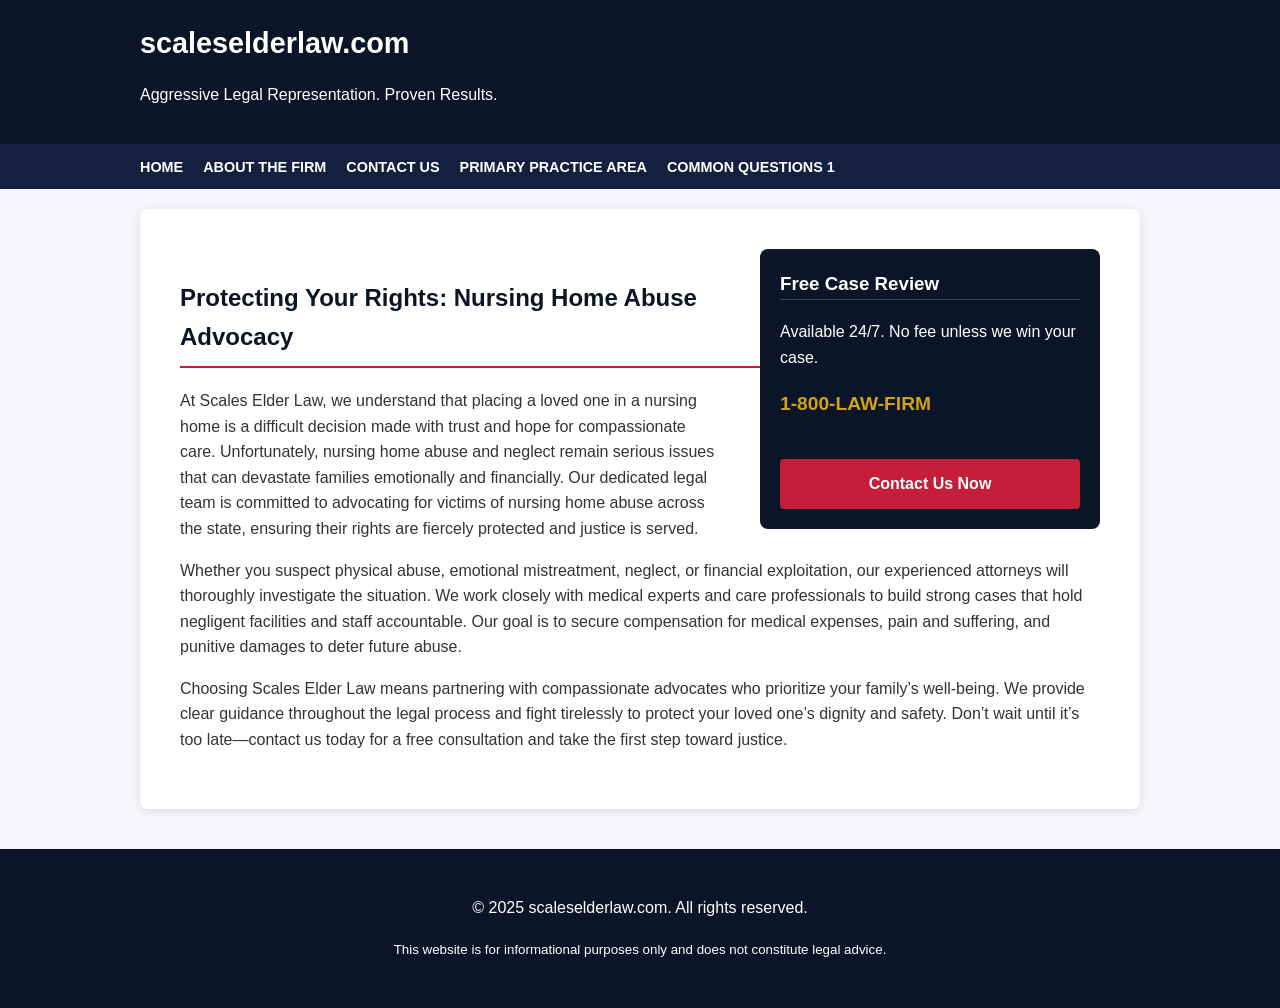
<file: practice-area-3.html>
<!DOCTYPE html>
<html lang="en">
<head>
    <meta charset="UTF-8">
    <meta name="viewport" content="width=device-width, initial-scale=1.0">
    <title>Tertiary Practice Area | scaleselderlaw.com</title>
    <link rel="stylesheet" href="css/style.css">
</head>
<body>
    <header>
        <div class="container">
            <h1>scaleselderlaw.com</h1>
            <p>Aggressive Legal Representation. Proven Results.</p>
        </div>
    </header>
    <nav>
        <div class="container">
            <a href="index.html">Home</a><a href="about.html">About the Firm</a><a href="contact.html">Contact Us</a><a href="practice-area-1.html">Primary Practice Area</a><a href="faq-1.html">Common Questions 1</a>
        </div>
    </nav>
    <div class="container">
        <main>
            <div class="sidebar">
                <h3>Free Case Review</h3>
                <p>Available 24/7. No fee unless we win your case.</p>
                <p style="font-size: 1.2rem; font-weight: bold; color: #d4a017;">1-800-LAW-FIRM</p>
                <a href="contact.html" class="btn">Contact Us Now</a>
            </div>
            <h2>Protecting Your Rights: Nursing Home Abuse Advocacy</h2>
<p>At Scales Elder Law, we understand that placing a loved one in a nursing home is a difficult decision made with trust and hope for compassionate care. Unfortunately, nursing home abuse and neglect remain serious issues that can devastate families emotionally and financially. Our dedicated legal team is committed to advocating for victims of nursing home abuse across the state, ensuring their rights are fiercely protected and justice is served.</p>
<p>Whether you suspect physical abuse, emotional mistreatment, neglect, or financial exploitation, our experienced attorneys will thoroughly investigate the situation. We work closely with medical experts and care professionals to build strong cases that hold negligent facilities and staff accountable. Our goal is to secure compensation for medical expenses, pain and suffering, and punitive damages to deter future abuse.</p>
<p>Choosing Scales Elder Law means partnering with compassionate advocates who prioritize your family’s well-being. We provide clear guidance throughout the legal process and fight tirelessly to protect your loved one’s dignity and safety. Don’t wait until it’s too late—contact us today for a free consultation and take the first step toward justice.</p>
            <div style="clear: both;"></div>
        </main>
    </div>
    <footer>
        <div class="container">
            <p>&copy; 2025 scaleselderlaw.com. All rights reserved.</p>
            <p><small>This website is for informational purposes only and does not constitute legal advice.</small></p>
        </div>
    </footer>
</body>
</html>
</file>
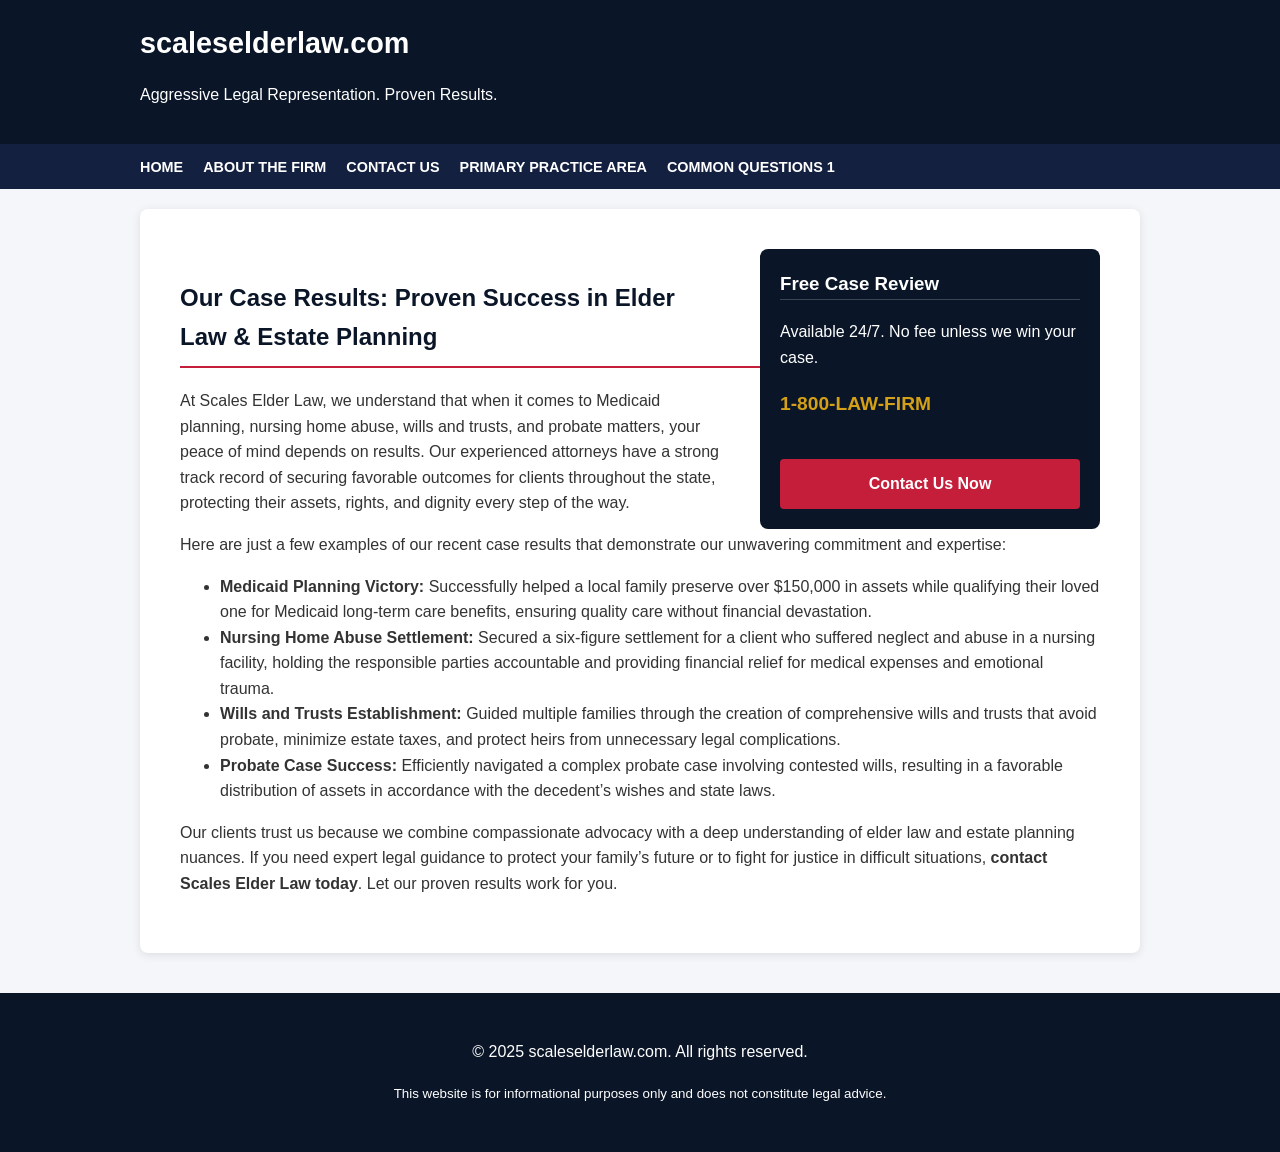
<file: results.html>
<!DOCTYPE html>
<html lang="en">
<head>
    <meta charset="UTF-8">
    <meta name="viewport" content="width=device-width, initial-scale=1.0">
    <title>Case Results | scaleselderlaw.com</title>
    <link rel="stylesheet" href="css/style.css">
</head>
<body>
    <header>
        <div class="container">
            <h1>scaleselderlaw.com</h1>
            <p>Aggressive Legal Representation. Proven Results.</p>
        </div>
    </header>
    <nav>
        <div class="container">
            <a href="index.html">Home</a><a href="about.html">About the Firm</a><a href="contact.html">Contact Us</a><a href="practice-area-1.html">Primary Practice Area</a><a href="faq-1.html">Common Questions 1</a>
        </div>
    </nav>
    <div class="container">
        <main>
            <div class="sidebar">
                <h3>Free Case Review</h3>
                <p>Available 24/7. No fee unless we win your case.</p>
                <p style="font-size: 1.2rem; font-weight: bold; color: #d4a017;">1-800-LAW-FIRM</p>
                <a href="contact.html" class="btn">Contact Us Now</a>
            </div>
            <h2>Our Case Results: Proven Success in Elder Law & Estate Planning</h2>
<p>At Scales Elder Law, we understand that when it comes to Medicaid planning, nursing home abuse, wills and trusts, and probate matters, your peace of mind depends on results. Our experienced attorneys have a strong track record of securing favorable outcomes for clients throughout the state, protecting their assets, rights, and dignity every step of the way.</p>
<p>Here are just a few examples of our recent case results that demonstrate our unwavering commitment and expertise:</p>
<ul>
  <li><strong>Medicaid Planning Victory:</strong> Successfully helped a local family preserve over $150,000 in assets while qualifying their loved one for Medicaid long-term care benefits, ensuring quality care without financial devastation.</li>
  <li><strong>Nursing Home Abuse Settlement:</strong> Secured a six-figure settlement for a client who suffered neglect and abuse in a nursing facility, holding the responsible parties accountable and providing financial relief for medical expenses and emotional trauma.</li>
  <li><strong>Wills and Trusts Establishment:</strong> Guided multiple families through the creation of comprehensive wills and trusts that avoid probate, minimize estate taxes, and protect heirs from unnecessary legal complications.</li>
  <li><strong>Probate Case Success:</strong> Efficiently navigated a complex probate case involving contested wills, resulting in a favorable distribution of assets in accordance with the decedent’s wishes and state laws.</li>
</ul>
<p>Our clients trust us because we combine compassionate advocacy with a deep understanding of elder law and estate planning nuances. If you need expert legal guidance to protect your family’s future or to fight for justice in difficult situations, <strong>contact Scales Elder Law today</strong>. Let our proven results work for you.</p>
            <div style="clear: both;"></div>
        </main>
    </div>
    <footer>
        <div class="container">
            <p>&copy; 2025 scaleselderlaw.com. All rights reserved.</p>
            <p><small>This website is for informational purposes only and does not constitute legal advice.</small></p>
        </div>
    </footer>
</body>
</html>
</file>
<file: css/style.css>
/* Basic CSS for Tier 2 Sites */
:root { --primary: #0a1628; --accent: #c41e3a; --bg: #f4f6f9; }
body { font-family: 'Arial', sans-serif; color: #333; line-height: 1.6; margin: 0; padding: 0; background: var(--bg); }
.container { max-width: 1000px; margin: 0 auto; padding: 0 20px; }
header { background: var(--primary); color: #fff; padding: 20px 0; }
header a { color: #fff; text-decoration: none; margin-right: 15px; }
header h1 { margin: 0 0 10px 0; font-size: 1.8rem; }
nav { background: #132040; padding: 10px 0; }
nav a { color: #fff; text-decoration: none; margin-right: 20px; font-weight: bold; font-size: 0.9rem; text-transform: uppercase; }
nav a:hover { color: var(--accent); }
main { background: #fff; padding: 40px; margin: 20px auto; border-radius: 8px; box-shadow: 0 2px 10px rgba(0,0,0,0.1); }
h2 { color: var(--primary); border-bottom: 2px solid var(--accent); padding-bottom: 10px; margin-top: 30px; }
h3 { color: var(--accent); margin-top: 25px; }
a { color: var(--accent); text-decoration: none; }
a:hover { text-decoration: underline; }
.btn { display: inline-block; background: var(--accent); color: #fff; padding: 12px 25px; border-radius: 4px; text-decoration: none; font-weight: bold; margin-top: 20px; }
.btn:hover { background: #9e1830; text-decoration: none; }
footer { background: var(--primary); color: #fff; text-align: center; padding: 30px 0; margin-top: 40px; }
.sidebar { float: right; width: 300px; margin-left: 40px; background: var(--primary); color: #fff; padding: 20px; border-radius: 8px; }
.sidebar h3 { color: #fff; border-bottom: 1px solid rgba(255,255,255,0.2); margin-top: 0; }
.sidebar a.btn { width: 100%; box-sizing: border-box; text-align: center; }
@media (max-width: 768px) { .sidebar { float: none; width: 100%; margin-left: 0; margin-bottom: 30px; } }
</file>
